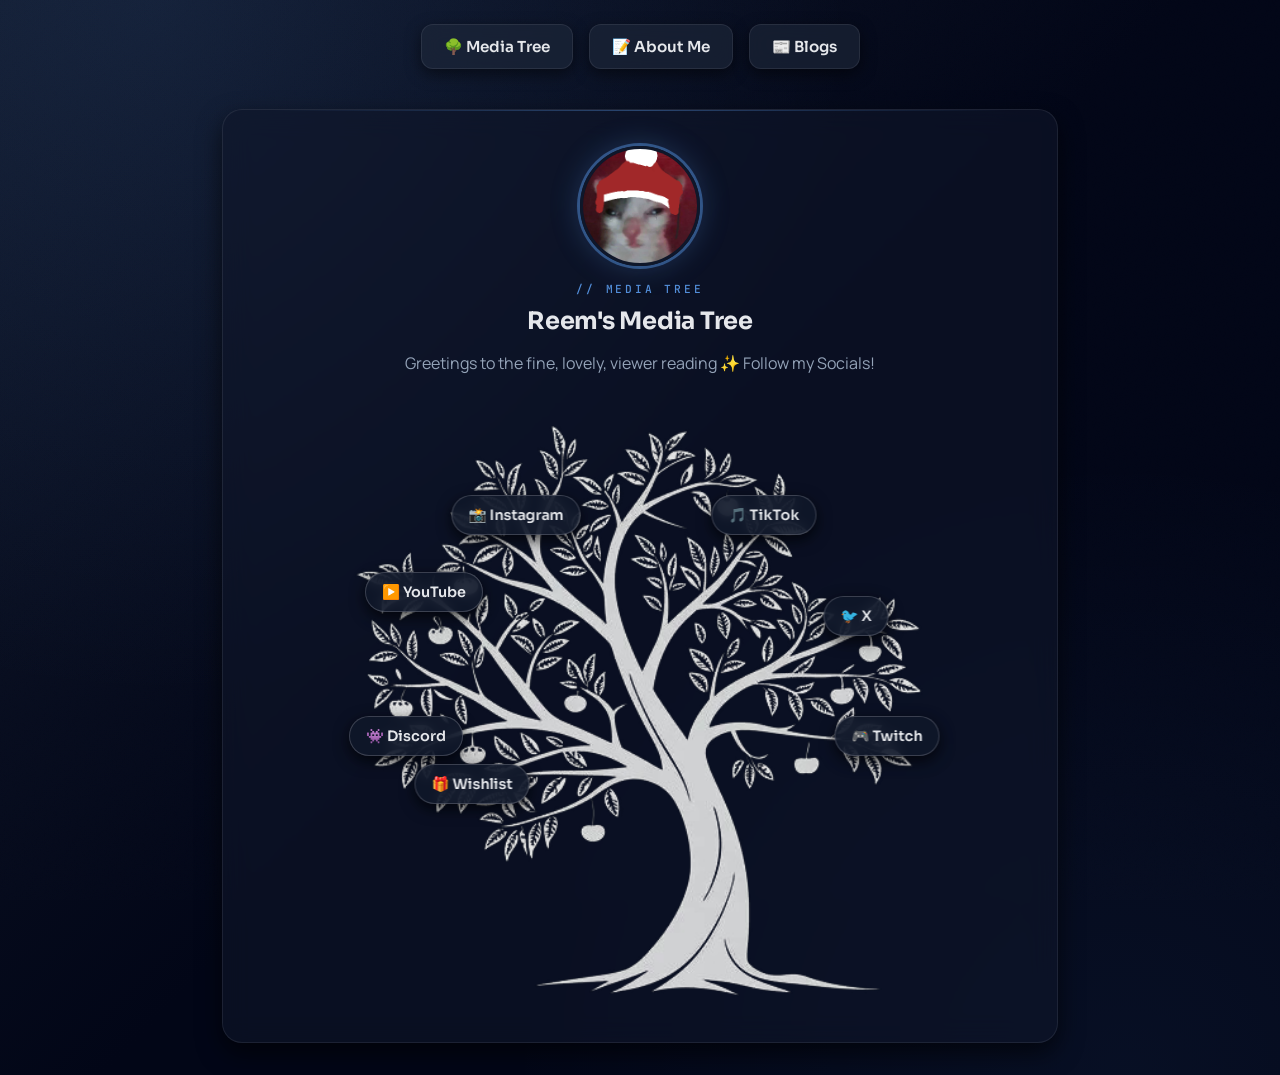
<file: index.html>
<!DOCTYPE html>
<html lang="en">
<head>
<meta charset="UTF-8">
<meta name="viewport" content="width=device-width, initial-scale=1.0">
<title>REEMMY</title>
<script>
if(location.pathname.endsWith('/index.html')){
    const cleanPath = location.pathname.slice(0, -'index.html'.length) + location.search + location.hash;
    history.replaceState(null, '', cleanPath);
}
</script>

<link rel="apple-touch-icon" sizes="180x180" href="photos/apple-touch-icon.png">
<link rel="icon" type="image/png" sizes="32x32" href="photos/favicon-32x32.png">
<link rel="icon" type="image/png" sizes="16x16" href="photos/favicon-16x16.png">
<link rel="manifest" href="site.webmanifest">
<link rel="preconnect" href="https://fonts.googleapis.com">
<link rel="preconnect" href="https://fonts.gstatic.com" crossorigin>
<link href="https://fonts.googleapis.com/css2?family=Sora:wght@400;600;700&family=Manrope:wght@400;500;600;700&family=JetBrains+Mono:wght@500&display=swap" rel="stylesheet">
<link rel="stylesheet" href="styles.css">

</head>

<body>

<nav>
    <button onclick="showPage('media')">🌳 Media Tree</button>
    <button onclick="showPage('about')">📝 About Me</button>
    <button onclick="showPage('blogs')">📰 Blogs</button>
</nav>

<section id="media" class="page active">
    <div class="card">

        <img src="photos/cat.png" class="profile-pic" alt="Profile">

        <span class="kicker">// media tree</span>
        <h1>Reem's Media Tree</h1>
        <p class="subtitle">
            Greetings to the fine, lovely, viewer reading ✨
                         Follow my Socials!
        </p>

        <div class="tree-container">

            <img src="photos/image.png" class="tree-img" alt="Tree illustration linking to Reem's social media profiles">

<a href="https://www.instagram.com/reemmydevs/"
   target="_blank"
   rel="noopener noreferrer"
   class="link-node node-instagram">
   📸 Instagram
</a>

<a href="#"
   id="tiktokBtn"
   class="link-node node-tiktok">
   🎵 TikTok
</a>


<a href="https://www.youtube.com/channel/UCuhYpmyhSwhuAVxGsIc_nqg"
   target="_blank"
   rel="noopener noreferrer"
   class="link-node node-youtube">
   ▶️ YouTube
</a>

<a href="https://x.com/reemmyboi"
   target="_blank"
   rel="noopener noreferrer"
   class="link-node node-x">
   🐦 X
</a>


<a href="https://discord.gg/GuwnDvrFDR"
   target="_blank"
   rel="noopener noreferrer"
   class="link-node node-discord">
   👾 Discord
</a>

<a href="https://www.twitch.tv/reemmy_"
   target="_blank"
   rel="noopener noreferrer"
   class="link-node node-twitch">
   🎮 Twitch
</a>


<a href="https://throne.com/reemmy"
   target="_blank"
   rel="noopener noreferrer"
   class="link-node node-wishlist">
   🎁 Wishlist
</a>

        </div>

        <p id="tiktokMessage" class="tiktok-message">I do not have a TikTok</p>
    </div>
</section>

<section id="about" class="page">
    <div class="card">
        <span class="kicker">// about me</span>
        <h1>About Me</h1>

        <div class="about-content">
            <h2>Hey I'm Reemmy!</h2>

            <p>
                I enjoy playing games, building computers, and flying drones as well as gardening among other things. Im commited to the US Army and begin my term on August 31st 2026.
            </p>

            <p>
                One of my hobbies is putting together computers, I've built a couple for myself and other so far. Heres some of the ones I made. <weak>I can put together builds for you if you hit me up</weak>
            </p>

            <div class="carousel" role="region" aria-label="PC build photos" data-interval="4000">
                <div class="carousel-track">
                    <div class="carousel-slide">
                        <div class="carousel-media">
                            <img src="photos/pc-build-1.jpg" class="carousel-img" alt="Full view of a PC build with green RGB lighting and a PNY GeForce RTX graphics card">
                        </div>
                        <span class="carousel-caption">This is my lastest build!</span>
                    </div>
                    <div class="carousel-slide">
                        <div class="carousel-media">
                            <img src="photos/pc-build-2.jpg" class="carousel-img" alt="Full view of a PC build with purple RGB lighting, angled to show the GeForce RTX graphics card">
                        </div>
                        <span class="carousel-caption">Its got a 5070ti and a 9800x3d inside</span>
                    </div>
                    <div class="carousel-slide">
                        <div class="carousel-media">
                            <img src="photos/pc-build-3.jpg" class="carousel-img" alt="PC build with a glass side panel and red RGB fans, with a Freddy Fazbear plush sitting next to it">
                        </div>
                        <span class="carousel-caption">It lowk looks like a fishtank but we ballin</span>
                    </div>
                    <div class="carousel-slide">
                        <div class="carousel-media">
                            <img src="photos/pc-build-4.jpg" class="carousel-img" alt="Close-up of a PC build's interior with blue RGB lighting, showing the motherboard and graphics card">
                        </div>
                        <span class="carousel-caption">I wish the rgb was uniform but thats fine</span>
                    </div>
                    <div class="carousel-slide">
                        <div class="carousel-media">
                            <img src="photos/pc-build-5-oldpc.jpg" class="carousel-img" alt="An older PC setup with a red RGB theme, red backlit keyboard and mouse, and an ultrawide monitor">
                        </div>
                        <span class="carousel-caption">This is my old pc and setup, its got a 1660 inside and its a oldie but goodie!</span>
                    </div>
                    <div class="carousel-slide">
                        <div class="carousel-media">
                            <img src="photos/pc-build-6-friendpc.jpg" class="carousel-img" alt="A friend's PC build with purple hexagon RGB panels, surrounded by plush toys">
                        </div>
                        <span class="carousel-caption">Pc I built for a friend and its sexy af</span>
                    </div>
                </div>
                <div class="carousel-arrow-zone">
                    <button type="button" class="carousel-arrow carousel-prev" onclick="carouselNav(this.closest('.carousel'), -1)" aria-label="Previous PC build photo">‹</button>
                    <button type="button" class="carousel-arrow carousel-next" onclick="carouselNav(this.closest('.carousel'), 1)" aria-label="Next PC build photo">›</button>
                </div>
            </div>

            <p>
                I'm also a amatuer drone flyer and photographer, I find it pretty fun to mess with people using my drones haha. Heres some pictures Ive taken:
            </p>

            <div class="carousel" role="region" aria-label="Drone photography photos" data-interval="4000">
                <div class="carousel-track">
                    <div class="carousel-slide">
                        <div class="carousel-media">
                            <img src="photos/dji_fly_20241230_142936_72_1735587002660_photo.jpg" class="carousel-img" alt="Aerial view of the coastline leading toward a distant lighthouse community">
                        </div>
                        <span class="carousel-caption">Taken on a DJI drone @ Dafuskie Island on December 30, 2024</span>
                    </div>
                    <div class="carousel-slide">
                        <div class="carousel-media">
                            <img src="photos/dji_fly_20241230_143250_86_1735601133256_photo.jpg" class="carousel-img" alt="Bird's nest built in a bleached driftwood tree on the beach">
                        </div>
                        <span class="carousel-caption">Taken on a DJI drone @ Dafuskie Island on December 30, 2024</span>
                    </div>
                    <div class="carousel-slide">
                        <div class="carousel-media">
                            <img src="photos/dji_fly_20260105_150450_202_1767643515061_photo.jpg" class="carousel-img" alt="Aerial view of a sandy tidal creek winding through the beach at low tide">
                        </div>
                        <span class="carousel-caption">Taken on a DJI drone @ Hunting Island on January 5, 2026</span>
                    </div>
                    <div class="carousel-slide">
                        <div class="carousel-media">
                            <img src="photos/dji_fly_20260105_150544_204_1767643552856_photo.jpg" class="carousel-img" alt="Aerial view of a sandy spit curving into the open water">
                        </div>
                        <span class="carousel-caption">Taken on a DJI drone @ Hunting Island on January 5, 2026</span>
                    </div>
                    <div class="carousel-slide">
                        <div class="carousel-media">
                            <img src="photos/dji_fly_20260105_152956_219_1767645016237_photo.jpg" class="carousel-img" alt="Aerial view of the beach and treeline along the coast">
                        </div>
                        <span class="carousel-caption">Taken on a DJI drone @ Hunting Island on January 5, 2026</span>
                    </div>
                    <div class="carousel-slide">
                        <div class="carousel-media">
                            <img src="photos/dji_fly_20260105_160812_251_1767647310566_photo.jpg" class="carousel-img" alt="Aerial view of a driftwood-covered beach">
                        </div>
                        <span class="carousel-caption">Taken on a DJI drone @ Hunting Island on January 5, 2026</span>
                    </div>
                    <div class="carousel-slide">
                        <div class="carousel-media">
                            <img src="photos/dji_fly_20260105_161012_257_1767647479313_photo.jpg" class="carousel-img" alt="Close aerial shot of a bird's nest in a driftwood tree">
                        </div>
                        <span class="carousel-caption">Taken on a DJI drone @ Hunting Island on January 5, 2026</span>
                    </div>
                    <div class="carousel-slide">
                        <div class="carousel-media">
                            <img src="photos/dji_fly_20260105_161102_258_1767647470545_photo.jpg" class="carousel-img" alt="Aerial view of a lighthouse overlooking the beach">
                        </div>
                        <span class="carousel-caption">Taken on a DJI drone @ Hunting Island on January 5, 2026</span>
                    </div>
                    <div class="carousel-slide">
                        <div class="carousel-media">
                            <img src="photos/dji_fly_20260105_161306_265_1767648336329_photo.jpg" class="carousel-img" alt="Aerial view of driftwood and tidal pools along the beach">
                        </div>
                        <span class="carousel-caption">Taken on a DJI drone @ Hunting Island on January 5, 2026</span>
                    </div>
                    <div class="carousel-slide">
                        <div class="carousel-media">
                            <img src="photos/dji_fly_20260105_162608_276_1767648386593_photo.jpg" class="carousel-img" alt="Aerial view of a tidal creek flowing into the beach">
                        </div>
                        <span class="carousel-caption">Taken on a DJI drone @ Hunting Island on January 5, 2026</span>
                    </div>
                    <div class="carousel-slide">
                        <div class="carousel-media">
                            <img src="photos/dji_fly_20260105_162730_283_1767648885341_photo.jpg" class="carousel-img" alt="Aerial view of a pier over the water next to a sandbar">
                        </div>
                        <span class="carousel-caption">Taken on a DJI drone @ Hunting Island on January 5, 2026</span>
                    </div>
                    <div class="carousel-slide">
                        <div class="carousel-media">
                            <img src="photos/dji_fly_20260105_162804_287_1767649226335_photo.jpg" class="carousel-img" alt="Aerial view of a marsh and sand spit meeting the ocean">
                        </div>
                        <span class="carousel-caption">Taken on a DJI drone @ Hunting Island on January 5, 2026</span>
                    </div>
                </div>
                <div class="carousel-arrow-zone">
                    <button type="button" class="carousel-arrow carousel-prev" onclick="carouselNav(this.closest('.carousel'), -1)" aria-label="Previous drone photo">‹</button>
                    <button type="button" class="carousel-arrow carousel-next" onclick="carouselNav(this.closest('.carousel'), 1)" aria-label="Next drone photo">›</button>
                </div>
            </div>

            <p>
                Appreciate you taking the time to check this out -Reem
            </p>
        </div>
    </div>
</section>

<section id="blogs" class="page">
    <div class="card">
        <span class="kicker">// blog archive</span>
        <h1>Blogs</h1>

        <p class="subtitle">
            Thoughts, updates, and random stuff ✨
        </p>

        <input
type="text"
id="searchBar"
class="search-bar"
placeholder="🔍 Search blogs..."
oninput="searchBlogs()"
>

        <div class="blog-toolbar">
            <button type="button" class="blog-filter-trigger" id="blogFilterTrigger" aria-expanded="false" aria-controls="blogFilterPanel" onclick="toggleFilterMenu()">
                <span class="blog-filter-trigger-icon">⇅</span>
                <span id="blogFilterState">Newest &middot; All tags</span>
                <span class="blog-filter-trigger-caret">▾</span>
            </button>

            <div class="blog-filter-panel" id="blogFilterPanel">
                <div class="blog-filter-group">
                    <span class="blog-filter-group-label">Sort by</span>
                    <div class="blog-filter-pills">
                        <button type="button" class="blog-filter-pill" data-sort="new" onclick="sortBlogs('new')">Newest</button>
                        <button type="button" class="blog-filter-pill" data-sort="old" onclick="sortBlogs('old')">Oldest</button>
                    </div>
                </div>
                <div class="blog-filter-group">
                    <span class="blog-filter-group-label">Filter by tag</span>
                    <div class="blog-filter-pills" id="tagButtons"></div>
                </div>
            </div>
        </div>

        <div id="blogList">
            <!-- ADMIN:BLOG_LIST_START -->

            <div class="blog-preview" data-slug="mob-psycho-100" data-date="2026-08-01" data-tags="">
                <a class="blog-preview-link" href="blog/mob-psycho-100/">
                    <img src="photos/mob-psycho-100-preview-1785617430330.jpg" class="blog-img" alt="Mob Psycho 100">
                    <h2>Mob Psycho 100</h2>
                    <p class="summary">WIP</p>
                    <p class="tags"></p>
                </a>

                <div class="full-content">
                    <h1>Mob Psycho 100</h1>
                    <img src="photos/mob-psycho-100-preview-1785617430330.jpg" class="blog-img-full" alt="Mob Psycho 100">
                    <p>WIP</p>
                </div>
            </div>

            <div class="blog-preview" data-slug="testing-ep-1" data-date="2026-07-30" data-tags="" data-parent="show-ive-been-watching">
                <a class="blog-preview-link" href="blog/testing-ep-1/">
                    <img src="photos/testing-ep-1-preview-1785371925273.jpg" class="blog-img" alt="testing ep 1">
                    <h2>testing ep 1</h2>
                    <p class="summary">667</p>
                    <p class="tags"></p>
                </a>

                <div class="full-content">
                    <h1>testing ep 1</h1>
                    <img src="photos/testing-ep-1-header-1785371926244.jpg" class="blog-img-full" alt="testing ep 1">
                    <p>76743y56ghe456rtyh</p>
                </div>
            </div>

            <div class="blog-preview" data-slug="show-ive-been-watching" data-date="2026-07-28" data-tags="television anime">
                <a class="blog-preview-link" href="blog/show-ive-been-watching/">
                    <img src="photos/show-ive-been-watching-1785287549736.jpg" class="blog-img" alt="An overall on GoSIck">
                    <h2>An overall on GoSIck</h2>
                    <p class="summary">This anime takes a drastic turn from a simple mystery solving anime into a strongly emotional show with powerful themes of heritage and culture vs science and moving forward, loneliness and connection, which goes hand and hand with separation over time.</p>
                    <p class="tags">#television #anime</p>
                </a>

                <div class="full-content">
                    <h1>An overall on GoSIck</h1>
                    <img src="photos/show-ive-been-watching-1785287549736.jpg" class="blog-img-full" alt="An overall on GoSIck">
                    <p><em>Notes: I am </em><strong><em>NOT </em></strong><em>a manga reader, I am also not a literary analysis genius</em></p><p><em>I'm writing a blurb on something I watched for documentation</em></p><p><em>If you would like to discuss this or correct me DM me on Discord</em></p><h2 class="ql-align-center">Rating: 7.2/10</h2><p><br></p><p class="ql-align-center">This mostly unheard-of anime was found on Crunchyroll, and I was intrigued by the one-word title which is very unlike many current anime with absolutely abysmally long titles. At first, I took this anime at face value being a simple mystery solving anime that you can follow along with, like the early on <em>Queen Berry </em>mystery for example. <img src="photos/show-ive-been-watching-1785338693336.jpg" alt="Screenshot from GoSick's Queen Berry mystery arc"></p><p class="ql-align-center">The show involves wimpy yet determined main character names Kujo and Victorique, a sweets loving tsundere. A couple episodes in and it reveals there's a lot more to it, mostly focusing around the horrid family history Victorique has and developing strong themes of loneliness and connection as well as fantasy/belief vs science shown through the Occult faction and Science faction fighting for power in Saubureme.</p><p class="ql-align-center"><img src="photos/show-ive-been-watching-1785341200619.jpg" alt="Screenshot from GoSick showing the Occult and Science faction conflict" width="45%"><img src="photos/show-ive-been-watching-1785341202901.jpg" alt="Another screenshot from GoSick showing the Occult and Science faction conflict" width="45%"></p><p class="ql-align-center">This show takes a wild turn that was hard to see in the beginning to what seems to be a mix of WWII and the Russo Japanese war with a pretty crazy and emotional ending that also was very confusing for me, perhaps because I was watching it at 2 AM.</p><p class="ql-align-center"><br></p><p class="ql-align-center">Overall, I think for me it was pretty good, it just has a pretty one-dimensional beginning. It was just hard telling which direction the anime wanted to take it felt as if someone else took over a quarter into the show and made it super good. Its not a fighting anime which lots of people are ONLY interested in that which kind of sucks cause this isn't a generic anime it does deserve more recognition than I see especially cause its not harem slop. I haven't see the continuation series and don't plan on it at the moment.</p><p class="ql-align-center"><br></p><p class="ql-align-center">P.S. Cecile my goat</p><p class="ql-align-center"><img src="photos/show-ive-been-watching-1785367050522.jpg" alt="Screenshot of Cecile from GoSick"></p><p class="ql-align-center"><br></p><p class="ql-align-center">Would Marry/10</p>
                </div>
            </div>

            <!-- ADMIN:BLOG_LIST_END -->
        </div>
    </div>
</section>
<script>
function carouselGoTo(carousel, index){
    const track = carousel.querySelector('.carousel-track');
    const slideCount = carousel.querySelectorAll('.carousel-slide').length;
    const newIndex = ((index % slideCount) + slideCount) % slideCount;

    track.style.transform = `translateX(-${newIndex * 100}%)`;
    carousel.dataset.index = newIndex;
}

function carouselStartAuto(carousel){
    clearInterval(carousel._autoTimer);
    const interval = parseInt(carousel.dataset.interval, 10) || 4000;

    carousel._autoTimer = setInterval(() => {
        const current = parseInt(carousel.dataset.index, 10) || 0;
        carouselGoTo(carousel, current + 1);
    }, interval);
}

function carouselNav(carousel, direction){
    const current = parseInt(carousel.dataset.index, 10) || 0;
    carouselGoTo(carousel, current + direction);

    clearInterval(carousel._autoTimer);
    clearTimeout(carousel._resumeTimer);
    carousel._resumeTimer = setTimeout(() => carouselStartAuto(carousel), 10000);
}

function shuffleSlides(carousel){
    const track = carousel.querySelector('.carousel-track');
    const slides = Array.from(track.children);

    for(let i = slides.length - 1; i > 0; i--){
        const j = Math.floor(Math.random() * (i + 1));
        [slides[i], slides[j]] = [slides[j], slides[i]];
    }

    slides.forEach(slide => track.appendChild(slide));
}

document.querySelectorAll('.carousel').forEach(carousel => {
    shuffleSlides(carousel);
    carousel.dataset.index = 0;
    carouselStartAuto(carousel);
});
</script>

<script>
(function(){
    const btn = document.getElementById('tiktokBtn');
    const message = document.getElementById('tiktokMessage');
    if(!btn) return;

    const maxCatches = 3;
    let catches = 0;
    let fleeTimer = null;
    let poofCtx = null;
    let poofReverbImpulse = null;

    function getPoofReverbImpulse(ctx){
        if(!poofReverbImpulse){
            const duration = 0.9, decay = 2.6;
            const rate = ctx.sampleRate;
            const length = Math.floor(rate * duration);
            poofReverbImpulse = ctx.createBuffer(2, length, rate);
            for(let ch = 0; ch < 2; ch++){
                const data = poofReverbImpulse.getChannelData(ch);
                for(let i = 0; i < length; i++){
                    data[i] = (Math.random() * 2 - 1) * Math.pow(1 - i / length, decay);
                }
            }
        }
        return poofReverbImpulse;
    }

    function playPoofSound(){
        try{
            const AudioContextClass = window.AudioContext || window.webkitAudioContext;
            if(!AudioContextClass) return;
            if(!poofCtx) poofCtx = new AudioContextClass();
            if(poofCtx.state === 'suspended') poofCtx.resume();

            const now = poofCtx.currentTime;

            const master = poofCtx.createGain();
            master.gain.value = 1;

            const saturation = poofCtx.createWaveShaper();
            const curve = new Float32Array(256);
            for(let i = 0; i < 256; i++){
                const x = (i / 255) * 2 - 1;
                curve[i] = Math.tanh(x * 1.4) / Math.tanh(1.4);
            }
            saturation.curve = curve;
            saturation.oversample = '2x';

            const reverbSend = poofCtx.createGain();
            reverbSend.gain.value = 0.16;

            const convolver = poofCtx.createConvolver();
            convolver.buffer = getPoofReverbImpulse(poofCtx);

            master.connect(saturation);
            saturation.connect(poofCtx.destination);
            saturation.connect(reverbSend);
            reverbSend.connect(convolver);
            convolver.connect(poofCtx.destination);

            const popFund = poofCtx.createOscillator();
            popFund.type = 'sine';
            popFund.frequency.setValueAtTime(480, now);
            popFund.frequency.exponentialRampToValueAtTime(1250, now + 0.05);

            const popPartial = poofCtx.createOscillator();
            popPartial.type = 'triangle';
            popPartial.frequency.setValueAtTime(960, now);
            popPartial.frequency.exponentialRampToValueAtTime(2500, now + 0.05);
            const popPartialGain = poofCtx.createGain();
            popPartialGain.gain.value = 0.22;

            const popSub = poofCtx.createOscillator();
            popSub.type = 'sine';
            popSub.frequency.setValueAtTime(240, now);
            popSub.frequency.exponentialRampToValueAtTime(320, now + 0.04);
            const popSubGain = poofCtx.createGain();
            popSubGain.gain.value = 0.35;

            const popGain = poofCtx.createGain();
            popGain.gain.setValueAtTime(0.0001, now);
            popGain.gain.exponentialRampToValueAtTime(0.065, now + 0.01);
            popGain.gain.setValueAtTime(0.065, now + 0.04);
            popGain.gain.exponentialRampToValueAtTime(0.0001, now + 0.065);

            popFund.connect(popGain);
            popPartial.connect(popPartialGain);
            popPartialGain.connect(popGain);
            popSub.connect(popSubGain);
            popSubGain.connect(popGain);
            popGain.connect(master);

            popFund.start(now); popFund.stop(now + 0.07);
            popPartial.start(now); popPartial.stop(now + 0.07);
            popSub.start(now); popSub.stop(now + 0.06);

            const clickBuffer = poofCtx.createBuffer(1, Math.floor(poofCtx.sampleRate * 0.02), poofCtx.sampleRate);
            const clickData = clickBuffer.getChannelData(0);
            for(let i = 0; i < clickData.length; i++){
                clickData[i] = Math.random() * 2 - 1;
            }

            const click = poofCtx.createBufferSource();
            click.buffer = clickBuffer;

            const clickFilter = poofCtx.createBiquadFilter();
            clickFilter.type = 'bandpass';
            clickFilter.frequency.value = 4200;
            clickFilter.Q.value = 1.1;

            const clickGain = poofCtx.createGain();
            clickGain.gain.setValueAtTime(0.045, now + 0.04);
            clickGain.gain.exponentialRampToValueAtTime(0.0001, now + 0.065);

            click.connect(clickFilter);
            clickFilter.connect(clickGain);
            clickGain.connect(master);
            click.start(now + 0.04);
            click.stop(now + 0.065);

            const sparkleStart = now + 0.03;
            const sparkleWindow = 0.2;
            const sparkleMaster = poofCtx.createGain();
            sparkleMaster.gain.value = 1;
            sparkleMaster.connect(master);

            const crackleCount = 26;
            let crackleT = 0;
            for(let i = 0; i < crackleCount; i++){
                const progress = i / crackleCount;
                const gap = 0.002 + Math.random() * 0.013 * (0.35 + progress);
                crackleT += gap;
                if(crackleT > sparkleWindow) break;

                const popTime = sparkleStart + crackleT;
                const dur = 0.004 + Math.random() * 0.004;

                const buf = poofCtx.createBuffer(1, Math.max(1, Math.floor(poofCtx.sampleRate * dur)), poofCtx.sampleRate);
                const data = buf.getChannelData(0);
                for(let j = 0; j < data.length; j++){
                    data[j] = Math.random() * 2 - 1;
                }

                const crackle = poofCtx.createBufferSource();
                crackle.buffer = buf;

                const crackleFilter = poofCtx.createBiquadFilter();
                crackleFilter.type = 'bandpass';
                crackleFilter.frequency.value = 5500 + Math.random() * 4500;
                crackleFilter.Q.value = 2 + Math.random() * 2;

                const crackleGain = poofCtx.createGain();
                const peak = 0.016 + Math.random() * 0.028;
                crackleGain.gain.setValueAtTime(peak, popTime);
                crackleGain.gain.exponentialRampToValueAtTime(0.0001, popTime + dur);

                const cracklePan = poofCtx.createStereoPanner();
                cracklePan.pan.value = -0.5 + Math.random();

                crackle.connect(crackleFilter);
                crackleFilter.connect(crackleGain);
                crackleGain.connect(cracklePan);
                cracklePan.connect(sparkleMaster);

                crackle.start(popTime);
                crackle.stop(popTime + dur + 0.005);
            }
        }catch(e){
        }
    }

    function randomizePosition(){
        const container = btn.closest('.tree-container');
        if(!container) return;
        btn.style.top = (12 + Math.random() * 70) + '%';
        btn.style.left = (10 + Math.random() * 80) + '%';
        btn.style.transform = 'translate(-50%, -50%)';
    }

    function shrinkOneStage(){
        const style = getComputedStyle(btn);
        const shrink = (value) => (parseFloat(value) * 0.78) + 'px';

        btn.style.fontSize = shrink(style.fontSize);
        btn.style.paddingTop = shrink(style.paddingTop);
        btn.style.paddingBottom = shrink(style.paddingBottom);
        btn.style.paddingLeft = shrink(style.paddingLeft);
        btn.style.paddingRight = shrink(style.paddingRight);
    }

    btn.addEventListener('mouseenter', () => {
        if(catches >= maxCatches) return;
        clearTimeout(fleeTimer);
        fleeTimer = setTimeout(randomizePosition, 180);
    });

    btn.addEventListener('mouseleave', () => {
        clearTimeout(fleeTimer);
    });

    btn.addEventListener('click', (e) => {
        e.preventDefault();
        clearTimeout(fleeTimer);
        playPoofSound();
        catches++;

        if(catches >= maxCatches){
            btn.style.transition = 'opacity .3s';
            btn.style.opacity = '0';
            setTimeout(() => { btn.style.display = 'none'; }, 300);
            if(message) message.style.display = 'block';
            return;
        }

        btn.style.transition = 'opacity .2s';
        btn.style.opacity = '0';

        setTimeout(() => {
            randomizePosition();
            shrinkOneStage();
            btn.style.opacity = '1';
        }, 200);
    });
})();
</script>

<script>
function showPage(pageId){
    document.querySelectorAll('.page').forEach(page => {
        page.classList.remove('active');

        page.style.opacity = 1;
        page.style.transform = "none";
    });

    document.getElementById(pageId).classList.add('active');

    window.scrollTo({ top: 0, behavior: "instant" });
}

if(location.hash === '#blogs' || location.hash === '#about'){
    showPage(location.hash.slice(1));
}
</script>
<script>
let activeCategory = 'all';
let activeSort = 'new';

function searchBlogs(){
    applyBlogVisibility();
}

function filterBlogs(category){
    activeCategory = category;
    document.querySelectorAll('#tagButtons .blog-filter-pill').forEach(pill=>{
        pill.classList.toggle('active', pill.dataset.tag === category);
    });
    updateFilterTriggerState();
    applyBlogVisibility();
}

function toggleFilterMenu(force){
    const panel = document.getElementById('blogFilterPanel');
    const trigger = document.getElementById('blogFilterTrigger');
    const open = typeof force === 'boolean' ? force : !panel.classList.contains('open');
    panel.classList.toggle('open', open);
    trigger.setAttribute('aria-expanded', String(open));
}

document.addEventListener('click', (e)=>{
    const toolbar = document.querySelector('.blog-toolbar');
    if(toolbar && !toolbar.contains(e.target)) toggleFilterMenu(false);
});

document.addEventListener('keydown', (e)=>{
    if(e.key === 'Escape') toggleFilterMenu(false);
});

function updateFilterTriggerState(){
    const sortLabel = activeSort === 'new' ? 'Newest' : 'Oldest';
    const activePill = document.querySelector('#tagButtons .blog-filter-pill.active');
    const tagLabel = activeCategory === 'all' ? 'All tags' : (activePill ? activePill.textContent : activeCategory);
    document.getElementById('blogFilterState').textContent = `${sortLabel} · ${tagLabel}`;
}

function applyBlogVisibility(){
    const input = document.getElementById('searchBar').value.toLowerCase();

    document.querySelectorAll('.blog-preview').forEach(blog=>{
        const text = blog.innerText.toLowerCase();
        const matchesSearch = text.includes(input);
        const tags = blog.dataset.tags.split(' ');
        const matchesCategory = activeCategory === 'all' || tags.includes(activeCategory);
        blog.style.display = (matchesSearch && matchesCategory) ? 'block' : 'none';
    });
}

function sortBlogs(type){
    activeSort = type;
    const container = document.getElementById('blogList');
    const blogs = Array.from(container.children);

    blogs.sort((a,b)=>{
        const dateA = new Date(a.dataset.date);
        const dateB = new Date(b.dataset.date);
        return type === 'new' ? dateB - dateA : dateA - dateB;
    });

    blogs.forEach(blog => container.appendChild(blog));

    document.querySelectorAll('.blog-filter-pills [data-sort]').forEach(pill=>{
        pill.classList.toggle('active', pill.dataset.sort === type);
    });
    updateFilterTriggerState();
}

function renderTagButtons(){
    const tags = new Set();
    document.querySelectorAll('.blog-preview').forEach(blog=>{
        (blog.dataset.tags || '').split(' ').filter(Boolean).forEach(t => tags.add(t));
    });

    const container = document.getElementById('tagButtons');
    container.innerHTML = '';

    const allPill = document.createElement('button');
    allPill.type = 'button';
    allPill.className = 'blog-filter-pill active';
    allPill.dataset.tag = 'all';
    allPill.textContent = 'All';
    allPill.onclick = () => filterBlogs('all');
    container.appendChild(allPill);

    Array.from(tags).sort().forEach(tag=>{
        const pill = document.createElement('button');
        pill.type = 'button';
        pill.className = 'blog-filter-pill';
        pill.dataset.tag = tag;
        pill.textContent = tag.charAt(0).toUpperCase() + tag.slice(1);
        pill.onclick = () => filterBlogs(tag);
        container.appendChild(pill);
    });
}

function renderEpisodeBadges(){
    document.querySelectorAll('.blog-preview[data-parent]').forEach(blog=>{
        if(blog.querySelector('.preview-parent-badge')) return;
        const parentSlug = blog.dataset.parent;
        const parent = document.querySelector('.blog-preview[data-slug="' + CSS.escape(parentSlug) + '"]');
        if(!parent) return;
        const badge = document.createElement('p');
        badge.className = 'preview-parent-badge';
        badge.textContent = '↪ Part of ' + (parent.querySelector('h2') ? parent.querySelector('h2').textContent : parentSlug);
        const tagsEl = blog.querySelector('.tags');
        if(tagsEl) tagsEl.insertAdjacentElement('afterend', badge);
        else blog.appendChild(badge);
    });
}

renderTagButtons();
renderEpisodeBadges();
sortBlogs('new');
applyBlogVisibility();
</script>
</body>
</html>
</file>
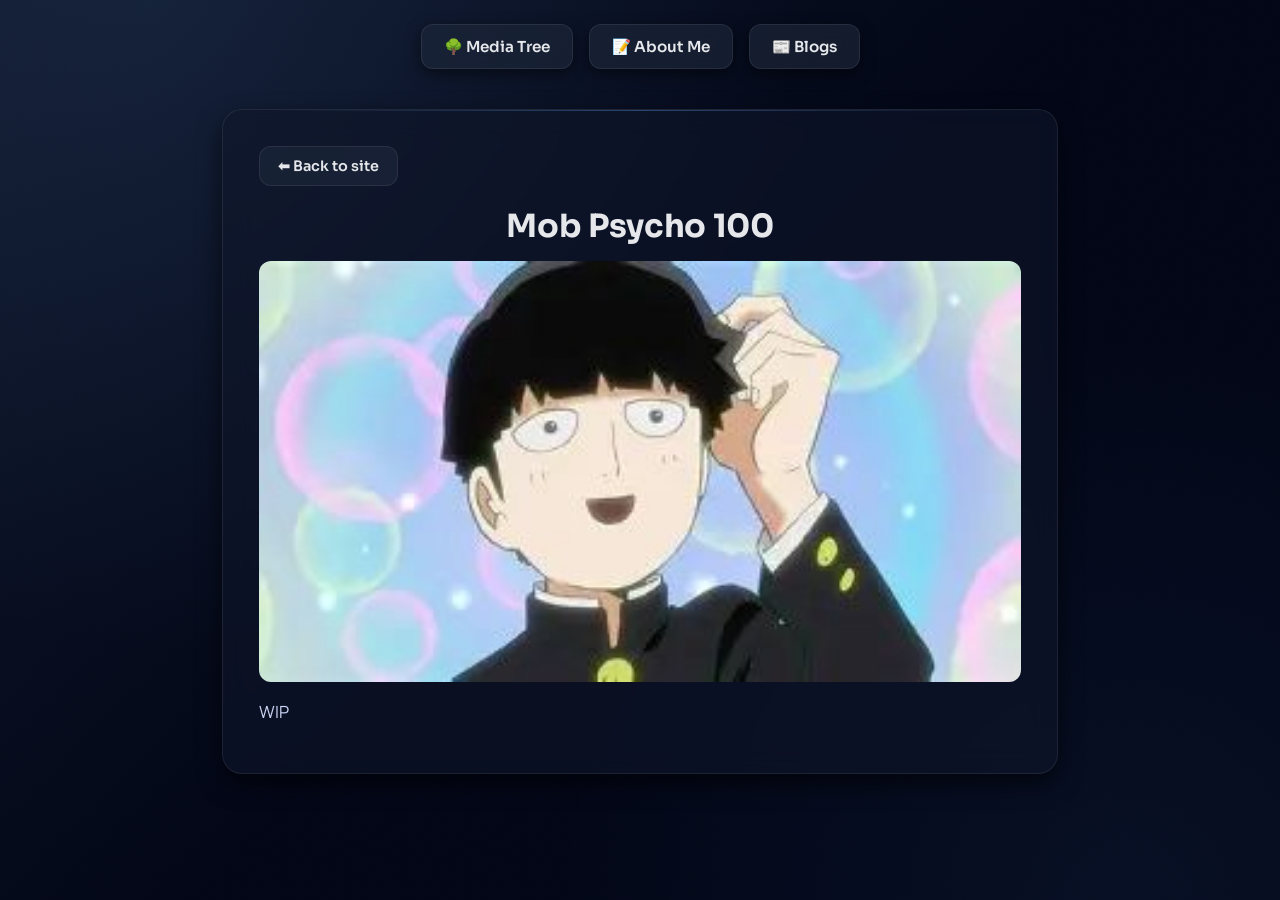
<file: blog/mob-psycho-100/index.html>
<!DOCTYPE html>
<html lang="en">
<head>
<meta charset="UTF-8">
<meta name="viewport" content="width=device-width, initial-scale=1.0">
<title>Mob Psycho 100 — REEMMY</title>
<meta name="description" content="WIP">
<link rel="canonical" href="https://reemmyboi.github.io/personalwebsite-/blog/mob-psycho-100/">
<meta property="og:title" content="Mob Psycho 100">
<meta property="og:description" content="WIP">
<meta property="og:image" content="https://reemmyboi.github.io/personalwebsite-/photos/mob-psycho-100-preview-1785617430330.jpg">
<meta property="og:type" content="article">
<link rel="icon" type="image/png" sizes="32x32" href="../../photos/favicon-32x32.png">
<link rel="preconnect" href="https://fonts.googleapis.com">
<link rel="preconnect" href="https://fonts.gstatic.com" crossorigin>
<link href="https://fonts.googleapis.com/css2?family=Sora:wght@400;600;700;800&family=Manrope:wght@400;500;600;700&family=JetBrains+Mono:wght@500&display=swap" rel="stylesheet">
<link rel="stylesheet" href="../../styles.css">
</head>
<body>
<nav>
    <a href="../../index.html">🌳 Media Tree</a>
    <a href="../../index.html#about">📝 About Me</a>
    <a href="../../index.html#blogs">📰 Blogs</a>
</nav>
<section class="page active">
    <div class="card">
        <a href="../../index.html#blogs" class="back-btn">⬅ Back to site</a>
        <div id="blogContent">
            
            <h1>Mob Psycho 100</h1>
            <img src="../../photos/mob-psycho-100-preview-1785617430330.jpg" class="blog-img-full" alt="Mob Psycho 100">
            <p>WIP</p>
        </div>
    </div>
</section>
</body>
</html>
</file>
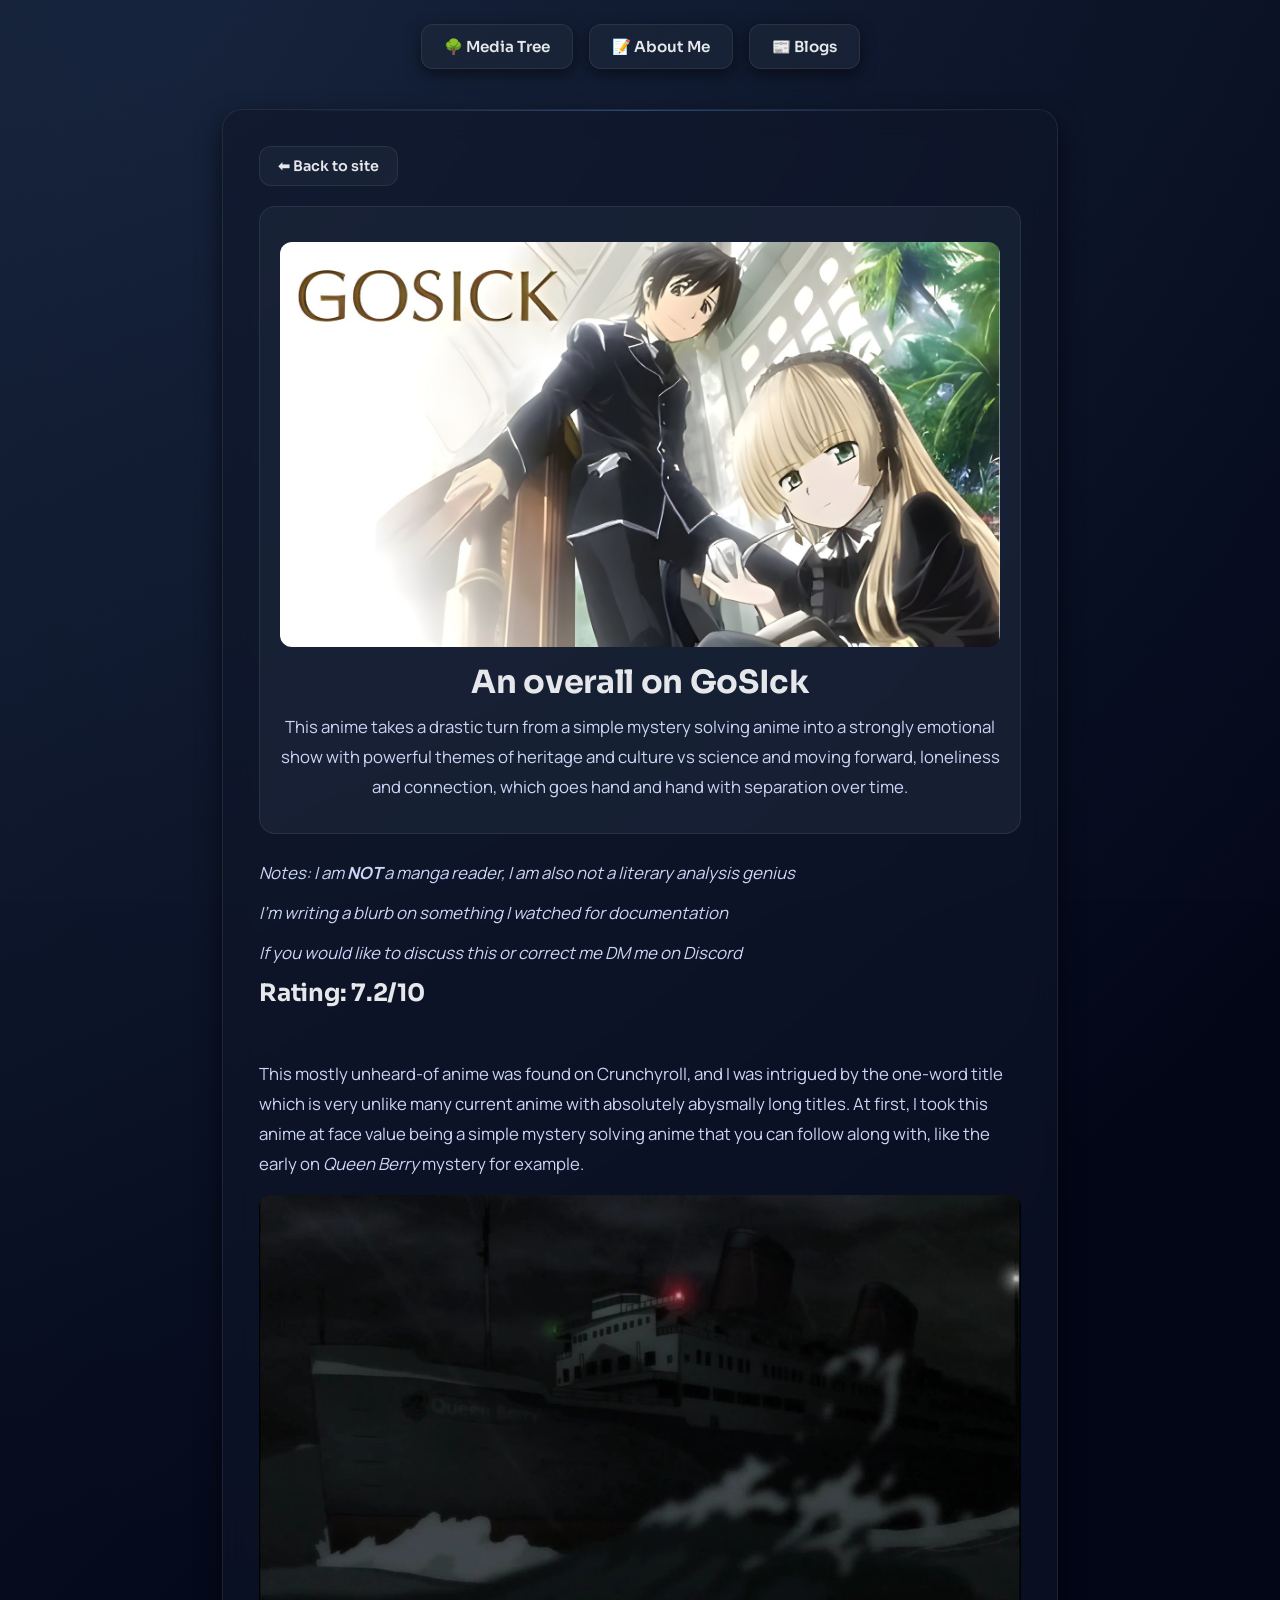
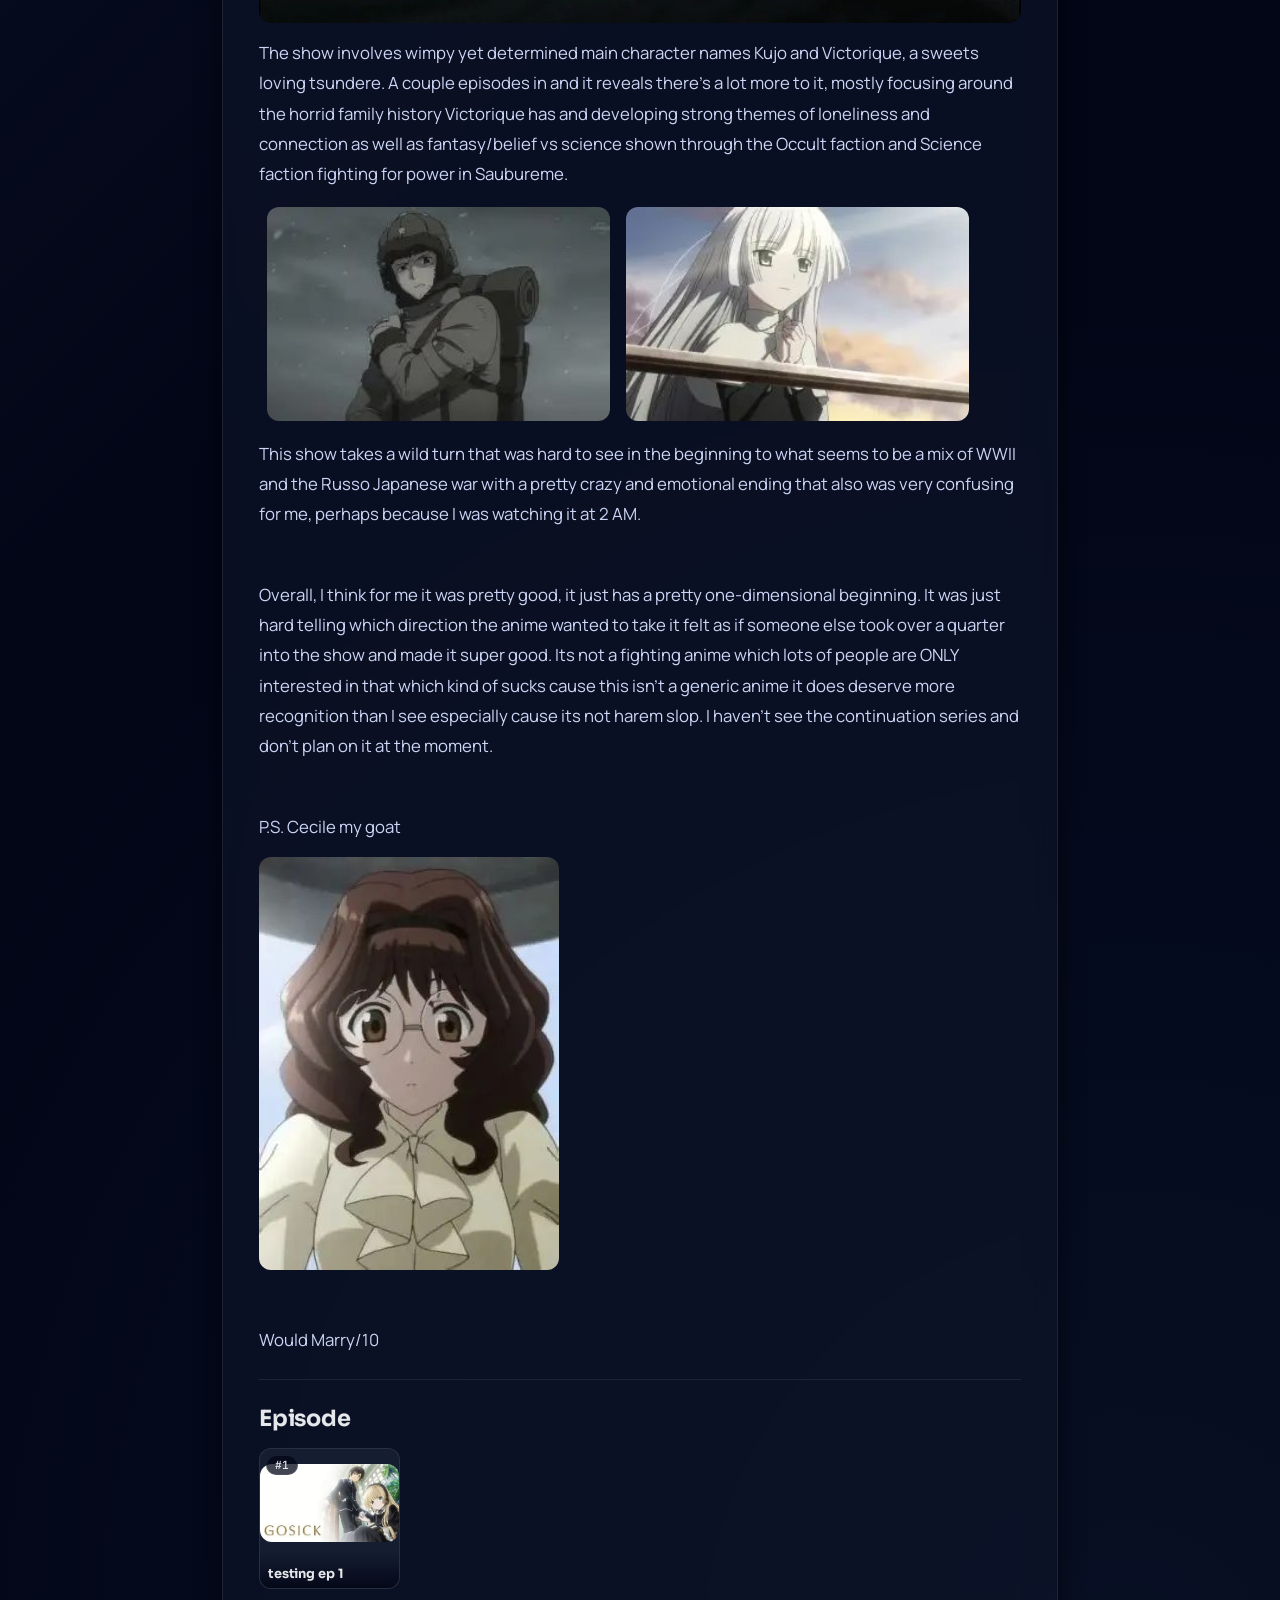
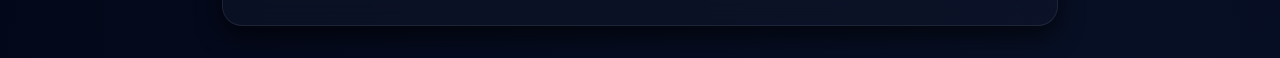
<file: blog/show-ive-been-watching/index.html>
<!DOCTYPE html>
<html lang="en">
<head>
<meta charset="UTF-8">
<meta name="viewport" content="width=device-width, initial-scale=1.0">
<title>An overall on GoSIck — REEMMY</title>
<meta name="description" content="This anime takes a drastic turn from a simple mystery solving anime into a strongly emotional show with powerful themes of heritage and culture vs science and moving forward, loneliness and connection, which goes hand and hand with separation over time.">
<link rel="canonical" href="https://reemmyboi.github.io/personalwebsite-/blog/show-ive-been-watching/">
<meta property="og:title" content="An overall on GoSIck">
<meta property="og:description" content="This anime takes a drastic turn from a simple mystery solving anime into a strongly emotional show with powerful themes of heritage and culture vs science and moving forward, loneliness and connection, which goes hand and hand with separation over time.">
<meta property="og:image" content="https://reemmyboi.github.io/personalwebsite-/photos/show-ive-been-watching-1785287549736.jpg">
<meta property="og:type" content="article">
<link rel="icon" type="image/png" sizes="32x32" href="../../photos/favicon-32x32.png">
<link rel="preconnect" href="https://fonts.googleapis.com">
<link rel="preconnect" href="https://fonts.gstatic.com" crossorigin>
<link href="https://fonts.googleapis.com/css2?family=Sora:wght@400;600;700;800&family=Manrope:wght@400;500;600;700&family=JetBrains+Mono:wght@500&display=swap" rel="stylesheet">
<link rel="stylesheet" href="../../styles.css">
</head>
<body>
<nav>
    <a href="../../index.html">🌳 Media Tree</a>
    <a href="../../index.html#about">📝 About Me</a>
    <a href="../../index.html#blogs">📰 Blogs</a>
</nav>
<section class="page active">
    <div class="card">
        <a href="../../index.html#blogs" class="back-btn">⬅ Back to site</a>
        <div id="blogContent">
            <div class="category-overview">
                <img src="../../photos/show-ive-been-watching-1785287549736.jpg" class="category-overview-img" alt="An overall on GoSIck">
                <h1>An overall on GoSIck</h1>
                <p class="category-overview-summary">This anime takes a drastic turn from a simple mystery solving anime into a strongly emotional show with powerful themes of heritage and culture vs science and moving forward, loneliness and connection, which goes hand and hand with separation over time.</p>
            </div>
            <p><em>Notes: I am </em><strong><em>NOT </em></strong><em>a manga reader, I am also not a literary analysis genius</em></p><p><em>I'm writing a blurb on something I watched for documentation</em></p><p><em>If you would like to discuss this or correct me DM me on Discord</em></p><h2 class="ql-align-center">Rating: 7.2/10</h2><p><br></p><p class="ql-align-center">This mostly unheard-of anime was found on Crunchyroll, and I was intrigued by the one-word title which is very unlike many current anime with absolutely abysmally long titles. At first, I took this anime at face value being a simple mystery solving anime that you can follow along with, like the early on <em>Queen Berry </em>mystery for example. <img src="../../photos/show-ive-been-watching-1785338693336.jpg" alt="Screenshot from GoSick's Queen Berry mystery arc"></p><p class="ql-align-center">The show involves wimpy yet determined main character names Kujo and Victorique, a sweets loving tsundere. A couple episodes in and it reveals there's a lot more to it, mostly focusing around the horrid family history Victorique has and developing strong themes of loneliness and connection as well as fantasy/belief vs science shown through the Occult faction and Science faction fighting for power in Saubureme.</p><p class="ql-align-center"><img src="../../photos/show-ive-been-watching-1785341200619.jpg" alt="Screenshot from GoSick showing the Occult and Science faction conflict" width="45%"><img src="../../photos/show-ive-been-watching-1785341202901.jpg" alt="Another screenshot from GoSick showing the Occult and Science faction conflict" width="45%"></p><p class="ql-align-center">This show takes a wild turn that was hard to see in the beginning to what seems to be a mix of WWII and the Russo Japanese war with a pretty crazy and emotional ending that also was very confusing for me, perhaps because I was watching it at 2 AM.</p><p class="ql-align-center"><br></p><p class="ql-align-center">Overall, I think for me it was pretty good, it just has a pretty one-dimensional beginning. It was just hard telling which direction the anime wanted to take it felt as if someone else took over a quarter into the show and made it super good. Its not a fighting anime which lots of people are ONLY interested in that which kind of sucks cause this isn't a generic anime it does deserve more recognition than I see especially cause its not harem slop. I haven't see the continuation series and don't plan on it at the moment.</p><p class="ql-align-center"><br></p><p class="ql-align-center">P.S. Cecile my goat</p><p class="ql-align-center"><img src="../../photos/show-ive-been-watching-1785367050522.jpg" alt="Screenshot of Cecile from GoSick"></p><p class="ql-align-center"><br></p><p class="ql-align-center">Would Marry/10</p>
            <div class="blog-episodes">
                <h2>Episode</h2>
                <div class="episode-list">
                <a class="episode-card" href="../testing-ep-1/">
                    <img src="../../photos/testing-ep-1-preview-1785371925273.jpg" class="episode-img" alt="testing ep 1">
                    <span class="episode-number">#1</span>
                    <h3>testing ep 1</h3>
                </a>
                </div>
            </div>
        </div>
    </div>
</section>
</body>
</html>
</file>
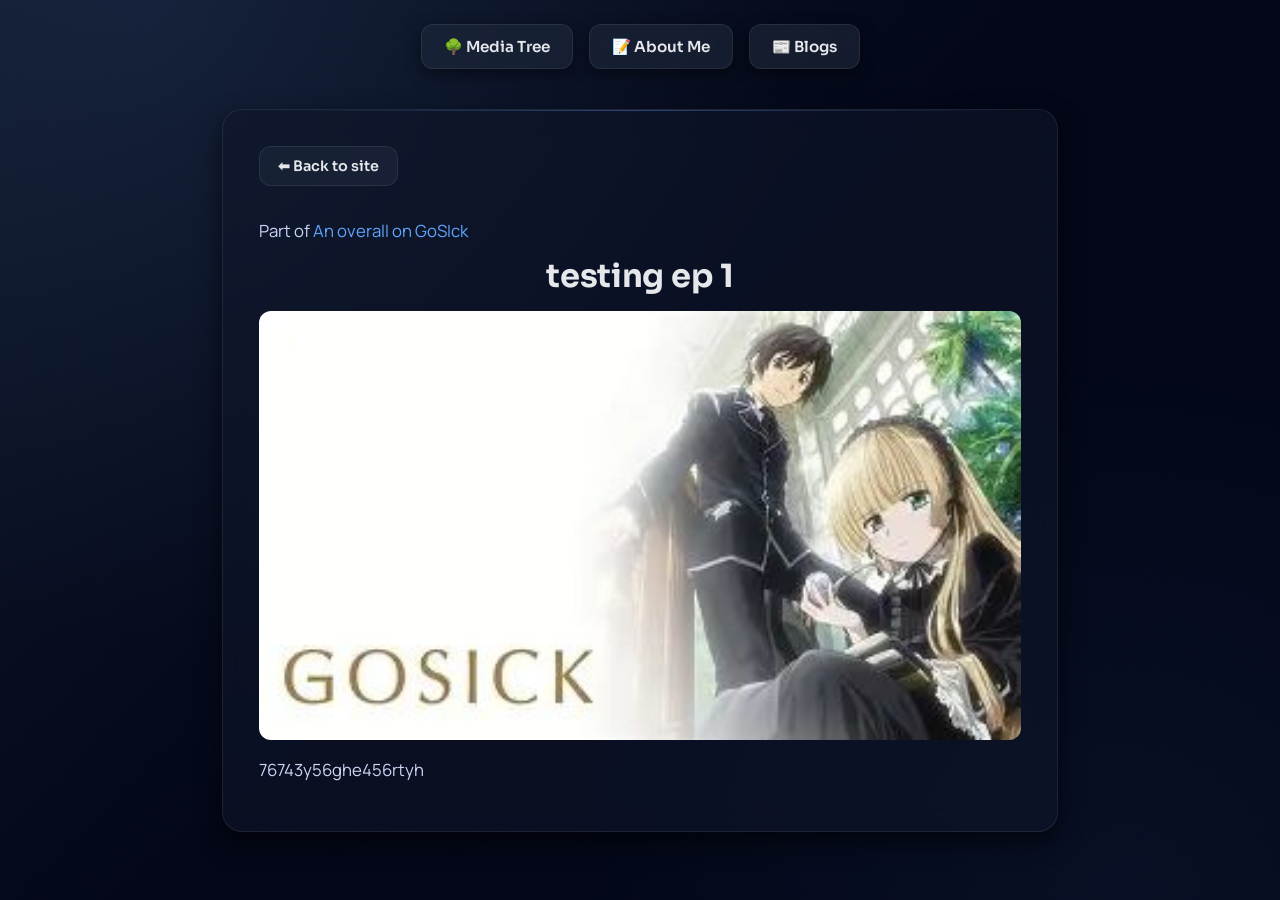
<file: blog/testing-ep-1/index.html>
<!DOCTYPE html>
<html lang="en">
<head>
<meta charset="UTF-8">
<meta name="viewport" content="width=device-width, initial-scale=1.0">
<title>testing ep 1 — REEMMY</title>
<meta name="description" content="667">
<link rel="canonical" href="https://reemmyboi.github.io/personalwebsite-/blog/testing-ep-1/">
<meta property="og:title" content="testing ep 1">
<meta property="og:description" content="667">
<meta property="og:image" content="https://reemmyboi.github.io/personalwebsite-/photos/testing-ep-1-preview-1785371925273.jpg">
<meta property="og:type" content="article">
<link rel="icon" type="image/png" sizes="32x32" href="../../photos/favicon-32x32.png">
<link rel="preconnect" href="https://fonts.googleapis.com">
<link rel="preconnect" href="https://fonts.gstatic.com" crossorigin>
<link href="https://fonts.googleapis.com/css2?family=Sora:wght@400;600;700;800&family=Manrope:wght@400;500;600;700&family=JetBrains+Mono:wght@500&display=swap" rel="stylesheet">
<link rel="stylesheet" href="../../styles.css">
</head>
<body>
<nav>
    <a href="../../index.html">🌳 Media Tree</a>
    <a href="../../index.html#about">📝 About Me</a>
    <a href="../../index.html#blogs">📰 Blogs</a>
</nav>
<section class="page active">
    <div class="card">
        <a href="../../index.html#blogs" class="back-btn">⬅ Back to site</a>
        <div id="blogContent">
            <p class="episode-parent-link">Part of <a href="../show-ive-been-watching/">An overall on GoSIck</a></p>
            <h1>testing ep 1</h1>
            <img src="../../photos/testing-ep-1-header-1785371926244.jpg" class="blog-img-full" alt="testing ep 1">
            <p>76743y56ghe456rtyh</p>
        </div>
    </div>
</section>
</body>
</html>
</file>
<file: styles.css>
:root{
    --bg-deep:#020617;
    --bg-mid:#0f172a;
    --surface:rgba(15,23,42,.6);
    --surface-raised:rgba(30,41,59,.6);
    --border:rgba(255,255,255,.08);
    --border-strong:rgba(96,165,250,.4);
    --text:#e5e7eb;
    --text-muted:#94a3b8;
    --text-faint:#64748b;
    --accent:#60a5fa;
    --accent-soft:rgba(96,165,250,.15);
    --accent-glow:rgba(96,165,250,.35);
    --danger:#f87171;
    --font-display:'Sora',"Segoe UI",sans-serif;
    --font-body:'Manrope',"Segoe UI",sans-serif;
    --font-mono:'JetBrains Mono',monospace;
    --radius-lg:20px;
    --radius-md:16px;
    --radius-sm:12px;
    --radius-pill:999px;
}

*{
    margin:0;
    padding:0;
    box-sizing:border-box;
    font-family:var(--font-body);
}

body{
    min-height:100vh;
    background:
        radial-gradient(circle at 12% 0%, rgba(96,165,250,.09), transparent 45%),
        radial-gradient(circle at 88% 100%, rgba(96,165,250,.06), transparent 40%),
        linear-gradient(135deg,var(--bg-mid),var(--bg-deep),var(--bg-deep));
    color:var(--text);
    position:relative;
}

body::before{
    content:"";
    position:fixed;
    inset:0;
    pointer-events:none;
    opacity:.035;
    mix-blend-mode:overlay;
    background-image:url("data:image/svg+xml,%3Csvg xmlns='http://www.w3.org/2000/svg' width='120' height='120'%3E%3Cfilter id='n'%3E%3CfeTurbulence type='fractalNoise' baseFrequency='0.9' numOctaves='2' stitchTiles='stitch'/%3E%3C/filter%3E%3Crect width='100%25' height='100%25' filter='url(%23n)'/%3E%3C/svg%3E");
    z-index:0;
}

h1,h2,h3{
    font-family:var(--font-display);
    letter-spacing:-.01em;
}

.kicker{
    display:block;
    text-align:center;
    font-family:var(--font-mono);
    font-weight:500;
    font-size:.7rem;
    letter-spacing:.25em;
    text-transform:uppercase;
    color:var(--accent);
    opacity:.85;
    margin-bottom:.6rem;
}

nav{
    display:flex;
    justify-content:center;
    gap:1rem;
    padding:24px 20px 8px;
    flex-wrap:wrap;
    position:relative;
    z-index:1;
}

nav button, nav a{
    border:1px solid var(--border);
    padding:12px 22px;
    border-radius:var(--radius-sm);
    cursor:pointer;
    font-family:var(--font-display);
    font-weight:600;
    font-size:.95rem;
    background:var(--surface-raised);
    color:var(--text);
    text-decoration:none;
    display:inline-block;
    -webkit-backdrop-filter:blur(10px);
    backdrop-filter:blur(10px);
    box-shadow:0 5px 15px rgba(0,0,0,.5);
    transition:.25s;
}

nav button:hover, nav a:hover{
    transform:translateY(-2px);
    background:#1e293b;
    border-color:var(--border-strong);
    box-shadow:0 8px 20px rgba(0,0,0,.55), 0 0 0 1px var(--accent-soft);
}

.page{
    display:none;
    width:90%;
    max-width:900px;
    margin:auto;
    padding:2rem;
    transition:all .3s ease;
    position:relative;
    z-index:1;
}

.page.active{
    display:block;
}

#blogs.page{
    max-width:1400px;
}

.card{
    background:var(--surface);
    -webkit-backdrop-filter:blur(14px);
    backdrop-filter:blur(14px);
    border:1px solid var(--border);
    border-radius:var(--radius-lg);
    padding:2.25rem;
    box-shadow:0 10px 25px rgba(0,0,0,.6);
    position:relative;
}

.card::before{
    content:"";
    position:absolute;
    top:0; left:6%; right:6%;
    height:1px;
    background:linear-gradient(90deg,transparent,var(--accent-glow),transparent);
    pointer-events:none;
}

h1{
    text-align:center;
    margin-bottom:1rem;
    font-weight:700;
}

.subtitle{
    text-align:center;
    margin-bottom:2rem;
    color:var(--text-muted);
}

.profile-pic{
    width:120px;
    height:120px;
    border-radius:50%;
    object-fit:cover;
    display:block;
    margin:0 auto 1rem;
    border:3px solid var(--bg-mid);
    box-shadow:0 0 0 3px var(--border-strong), 0 0 30px rgba(96,165,250,.25);
}

.tree-container{
    position:relative;
    width:100%;
    max-width:600px;
    aspect-ratio:1/1;
    margin:20px auto 0;
}

.tree-img{
    position:absolute;
    top:0;
    left:0;
    width:100%;
    height:100%;
    object-fit:contain;
    opacity:.9;
    pointer-events:none;
}

.link-node{
    position:absolute;
    text-decoration:none;
    color:var(--text);
    background:rgba(15,23,42,.88);
    -webkit-backdrop-filter:blur(6px);
    backdrop-filter:blur(6px);
    padding:10px 16px;
    border-radius:var(--radius-pill);
    font-family:var(--font-display);
    font-weight:600;
    font-size:.9rem;
    box-shadow:0 5px 15px rgba(0,0,0,.7);
    transition:.25s;
    border:1px solid rgba(255,255,255,.18);
    white-space:nowrap;
}

.link-node:hover{
    transform:translate(-50%, -50%) scale(1.08);
    background:#334155;
    border-color:var(--border-strong);
    box-shadow:0 8px 20px rgba(0,0,0,.6), 0 0 16px rgba(96,165,250,.3);
}

.node-instagram{ top:18.3%; left:29.4%; transform:translate(-50%, -50%); }
.node-tiktok{ top:18.3%; left:70.6%; transform:translate(-50%, -50%); }
.node-youtube{ top:31%; left:14%; transform:translate(-50%, -50%); }
.node-x{ top:35%; left:86%; transform:translate(-50%, -50%); }
.node-discord{ top:55%; left:11%; transform:translate(-50%, -50%); }
.node-twitch{ top:55%; left:91.2%; transform:translate(-50%, -50%); }
.node-wishlist{ top:63%; left:22%; transform:translate(-50%, -50%); }

.tiktok-message{
    display:none;
    text-align:center;
    margin:1.5rem auto 0;
    padding:10px 18px;
    border-radius:10px;
    background:rgba(245,158,11,.15);
    color:#f59e0b;
    font-weight:600;
    max-width:fit-content;
}

.about-content h2{
    margin-bottom:1rem;
}

.about-content p{
    color:#94a3b8;
    line-height:1.7;
    margin-bottom:1.2rem;
}

.about-content strong{
    color:#e5e7eb;
}

.carousel{
    position:relative;
    border-radius:var(--radius-md);
    overflow:hidden;
    border:1px solid var(--border);
    background:rgba(255,255,255,.02);
    margin-bottom:1.5rem;
    box-shadow:0 10px 25px rgba(0,0,0,.35);
}

.carousel-track{
    display:flex;
    width:100%;
    align-items:flex-start;
    transition:transform .6s ease;
}

.carousel-slide{
    flex:0 0 100%;
    width:100%;
    display:flex;
    flex-direction:column;
}

.carousel-media{
    position:relative;
    width:100%;
    aspect-ratio:16/9;
    display:flex;
    flex-direction:column;
    align-items:center;
    justify-content:center;
    gap:8px;
    color:#64748b;
    background:rgba(0,0,0,.25);
}

.carousel-img{
    position:absolute;
    inset:0;
    width:100%;
    height:100%;
    object-fit:contain;
}

.carousel-caption{
    padding:10px 14px;
    background:rgba(15,23,42,.9);
    color:#e5e7eb;
    font-size:.85rem;
    text-align:center;
    border-top:1px solid rgba(255,255,255,.08);
}

.carousel-arrow-zone{
    position:absolute;
    top:0;
    left:0;
    right:0;
    aspect-ratio:16/9;
    pointer-events:none;
}

.carousel-arrow{
    position:absolute;
    top:50%;
    transform:translateY(-50%);
    pointer-events:auto;
    width:36px;
    height:36px;
    border-radius:50%;
    border:1px solid rgba(255,255,255,.15);
    background:rgba(15,23,42,.7);
    color:#e5e7eb;
    font-size:1.2rem;
    line-height:1;
    display:flex;
    align-items:center;
    justify-content:center;
    cursor:pointer;
    transition:.2s;
}

.carousel-arrow:hover{
    background:rgba(30,41,59,.9);
    transform:translateY(-50%) scale(1.08);
}

.carousel-prev{ left:10px; }
.carousel-next{ right:10px; }

.blog-preview-link{
    display:block;
    color:inherit;
    text-decoration:none;
}

#blogList{
    display:grid;
    grid-template-columns:repeat(auto-fill,minmax(230px,1fr));
    gap:18px;
}

.blog-preview{
    background:linear-gradient(145deg,var(--bg-deep),var(--bg-deep),var(--bg-mid));
    border-radius:var(--radius-md);
    padding:14px;
    cursor:pointer;
    transition:all .35s ease;
    overflow:hidden;
    position:relative;
    border:1px solid var(--border);
    opacity:0;
    transform:translateY(20px);
    animation:fadeUp .5s forwards;
}

.blog-preview::before{
    content:"";
    position:absolute;
    top:0; left:0; right:0;
    height:1px;
    background:linear-gradient(90deg,transparent,var(--accent-glow),transparent);
    pointer-events:none;
}

.blog-preview:nth-child(2){ animation-delay:.06s }
.blog-preview:nth-child(3){ animation-delay:.12s }
.blog-preview:nth-child(4){ animation-delay:.18s }
.blog-preview:nth-child(5){ animation-delay:.24s }

@keyframes fadeUp{
    to{
        opacity:1;
        transform:translateY(0);
    }
}
.blog-preview h2{
    margin-top:8px;
    font-size:1.05rem;
    line-height:1.3;
    display:-webkit-box;
    -webkit-line-clamp:2;
    -webkit-box-orient:vertical;
    overflow:hidden;
}

.blog-preview::after{
    content:"";
    position:absolute;
    inset:0;
    background:linear-gradient(120deg,transparent,var(--accent-soft),transparent);
    opacity:0;
    transition:.4s;
    pointer-events:none;
}

.blog-preview:hover::after{
    opacity:1;
}

.blog-preview:hover{
    transform:translateY(-8px) scale(1.015);
    box-shadow:0 20px 40px rgba(0,0,0,.7);
}

.blog-preview:focus-visible{
    outline:2px solid #60a5fa;
    outline-offset:3px;
}
    .blog-post-card{
    max-width:700px;
    margin:auto;
}

#blogContent h1{
    margin-bottom:10px;
    font-size:2rem;
}

#blogContent p{
    margin:10px 0;
    font-size:1.05rem;
    line-height:1.8;
    color:#cbd5f5;
}

#blogContent img{
    max-width:100%;
    height:auto;
    border-radius:12px;
    margin:15px 0;
    display:block;
}

#blogContent img[width]{
    display:inline-block;
    vertical-align:top;
    margin:8px;
}

.episode-parent-link{
    color:var(--text-muted);
    margin-bottom:1rem;
    font-size:.95rem;
}

.episode-parent-link a{
    color:var(--accent);
    text-decoration:none;
}

.episode-parent-link a:hover{
    text-decoration:underline;
}

.category-overview{
    text-align:center;
    border:1px solid var(--border);
    border-radius:var(--radius-md);
    padding:20px;
    background:var(--surface-raised);
    margin-bottom:1.5rem;
}

.category-overview-img{
    width:100%;
    max-width:400px;
    aspect-ratio:16/9;
    object-fit:cover;
    border-radius:var(--radius-sm);
    margin:0 auto 14px;
    display:block;
}

.category-overview h1{
    margin-bottom:8px;
}

.category-overview-summary{
    color:var(--text-muted);
    font-size:1rem;
    line-height:1.6;
}

.blog-episodes{
    margin-top:1.5rem;
    padding-top:1.5rem;
    border-top:1px solid var(--border);
}

.blog-episodes h2{
    text-align:left;
    margin-bottom:1rem;
    font-size:1.4rem;
}

.episode-list{
    display:grid;
    grid-template-columns:repeat(auto-fill,minmax(130px,1fr));
    gap:14px;
}

.episode-card{
    position:relative;
    aspect-ratio:1/1;
    border-radius:var(--radius-sm);
    overflow:hidden;
    cursor:pointer;
    background:var(--surface-raised);
    border:1px solid var(--border);
    transition:.25s;
}

.episode-card:hover,
.episode-card:focus-visible{
    transform:translateY(-4px);
    box-shadow:0 10px 25px rgba(0,0,0,.6), 0 0 0 1px rgba(96,165,250,.2);
    outline:none;
}

.episode-img{
    position:absolute;
    inset:0;
    width:100%;
    height:100%;
    object-fit:cover;
}

.episode-number{
    position:absolute;
    top:6px;
    left:6px;
    background:rgba(2,6,23,.75);
    color:var(--text);
    font-family:var(--font-mono);
    font-size:.7rem;
    font-weight:500;
    padding:2px 8px;
    border-radius:var(--radius-pill);
    border:1px solid var(--border);
}

.episode-card h3{
    position:absolute;
    left:0;
    right:0;
    bottom:0;
    margin:0;
    padding:16px 8px 6px;
    font-size:.8rem;
    line-height:1.3;
    background:linear-gradient(to top, rgba(2,6,23,.9), transparent);
    color:#e5e7eb;
    white-space:nowrap;
    overflow:hidden;
    text-overflow:ellipsis;
}

.related-posts{
    margin-top:2.5rem;
    padding-top:1.5rem;
    border-top:1px solid rgba(255,255,255,.08);
}

.related-posts h2{
    text-align:left;
    margin-bottom:1rem;
    font-size:1.4rem;
}

.related-posts-list{
    display:grid;
    grid-template-columns:repeat(auto-fill,minmax(220px,1fr));
    gap:16px;
}

.related-post-card{
    background:var(--surface-raised);
    border-radius:var(--radius-md);
    padding:14px;
    cursor:pointer;
    border:1px solid var(--border);
    transition:.25s;
}

.related-post-card:hover,
.related-post-card:focus-visible{
    transform:translateY(-4px);
    box-shadow:0 10px 25px rgba(0,0,0,.6), 0 0 0 1px rgba(96,165,250,.2);
    outline:none;
}

.related-post-img{
    width:100%;
    aspect-ratio:16/9;
    object-fit:cover;
    border-radius:10px;
    margin-bottom:10px;
}

.related-post-card h3{
    font-size:1rem;
    margin-bottom:6px;
}

.related-post-card p{
    color:var(--text-muted);
    font-size:.85rem;
    line-height:1.5;
    margin:0;
}
.back-btn{
    border:1px solid var(--border);
    padding:10px 18px;
    border-radius:var(--radius-sm);
    cursor:pointer;
    font-family:var(--font-display);
    font-weight:600;
    font-size:.9rem;
    background:var(--surface-raised);
    color:var(--text);
    text-decoration:none;
    display:inline-block;
    margin-bottom:20px;
    transition:.2s;
}

.back-btn:hover{
    background:#1e293b;
    border-color:var(--border-strong);
    transform:translateY(-2px);
}

.search-bar{
    width:100%;
    padding:14px;
    margin-bottom:15px;
    border-radius:var(--radius-sm);
    border:1px solid var(--border);
    background:var(--bg-deep);
    color:var(--text);
    outline:none;
    box-shadow:inset 0 0 0 1px rgba(255,255,255,.05);
    transition:border-color .2s;
}

.search-bar:focus{
    border-color:var(--border-strong);
}

.blog-toolbar{
    position:relative;
    display:flex;
    justify-content:center;
    margin-bottom:25px;
}

.blog-filter-trigger{
    display:flex;
    align-items:center;
    gap:10px;
    border:1px solid var(--border);
    padding:12px 20px;
    border-radius:var(--radius-sm);
    cursor:pointer;
    font-family:var(--font-display);
    font-weight:600;
    font-size:.95rem;
    background:var(--surface-raised);
    color:var(--text);
    -webkit-backdrop-filter:blur(10px);
    backdrop-filter:blur(10px);
    box-shadow:0 5px 15px rgba(0,0,0,.5);
    transition:.25s;
}

.blog-filter-trigger:hover{
    background:#1e293b;
    border-color:var(--border-strong);
    transform:translateY(-2px);
}

.blog-filter-trigger-icon{
    color:var(--accent);
}

#blogFilterState{
    color:var(--text-muted);
    font-family:var(--font-body);
    font-weight:400;
    font-size:.85rem;
}

.blog-filter-trigger-caret{
    color:var(--text-faint);
    font-size:.75rem;
    transition:transform .25s;
}

.blog-filter-trigger[aria-expanded="true"] .blog-filter-trigger-caret{
    transform:rotate(180deg);
}

.blog-filter-panel{
    position:absolute;
    top:calc(100% + 10px);
    left:50%;
    transform:translateX(-50%) translateY(-8px);
    width:min(90vw,480px);
    background:rgba(15,23,42,.94);
    border:1px solid var(--border);
    border-radius:var(--radius-md);
    padding:18px;
    box-shadow:0 20px 45px rgba(0,0,0,.65);
    -webkit-backdrop-filter:blur(18px);
    backdrop-filter:blur(18px);
    opacity:0;
    visibility:hidden;
    pointer-events:none;
    transition:opacity .2s ease, transform .2s ease, visibility 0s .2s;
    z-index:20;
}

.blog-filter-panel.open{
    opacity:1;
    visibility:visible;
    pointer-events:auto;
    transform:translateX(-50%) translateY(0);
    transition:opacity .2s ease, transform .2s ease;
}

.blog-filter-group + .blog-filter-group{
    margin-top:16px;
}

.blog-filter-group-label{
    display:block;
    color:var(--text-faint);
    font-family:var(--font-mono);
    font-weight:500;
    font-size:.7rem;
    text-transform:uppercase;
    letter-spacing:.12em;
    margin-bottom:8px;
}

.blog-filter-pills{
    display:flex;
    flex-wrap:wrap;
    gap:8px;
}

.blog-filter-pill{
    border:1px solid var(--border);
    background:var(--bg-deep);
    color:var(--text-muted);
    padding:7px 14px;
    border-radius:var(--radius-pill);
    font-size:.85rem;
    font-weight:600;
    cursor:pointer;
    transition:.2s;
}

.blog-filter-pill:hover{
    border-color:var(--border-strong);
    color:var(--text);
}

.blog-filter-pill.active{
    background:var(--accent-soft);
    border-color:var(--accent);
    color:var(--accent);
}

.blog-img{
    width:100%;
    aspect-ratio:16/9;
    object-fit:cover;
    border-radius:10px;
    margin-bottom:12px;
}

.blog-img-full{
    width:100%;
    border-radius:12px;
    margin:15px 0;
}

.summary{
    color:#94a3b8;
    margin:8px 0;
    font-size:.9rem;
    display:-webkit-box;
    -webkit-line-clamp:2;
    -webkit-box-orient:vertical;
    overflow:hidden;
}

.tags{
    color:var(--accent);
    font-family:var(--font-mono);
    font-weight:500;
    font-size:.78rem;
}

.preview-parent-badge{
    color:var(--text-muted);
    font-size:.8rem;
    margin-top:4px;
}

.full-content{
    display:none;
}

footer{
    text-align:center;
    padding:30px;
    color:#64748b;
}

@media(max-width:768px){

.tree-container{
    max-width:280px;
    aspect-ratio:auto;
    height:auto;
    margin:20px auto 0;
    display:flex;
    flex-direction:column;
    align-items:center;
    gap:10px;
}

.tree-img{
    position:static;
    width:65%;
    height:auto;
    margin-bottom:6px;
}

.link-node{
    position:static !important;
    transform:none !important;
    width:80%;
    text-align:center;
    font-size:.85rem;
    padding:10px 14px;
    white-space:normal;
}
}

.admin-gate{
    max-width:420px;
    margin:10vh auto 0;
}

.admin-error{
    color:#f87171;
    margin-top:.75rem;
    font-size:.9rem;
    min-height:1.2em;
}

.admin-hint{
    color:#64748b;
    font-size:.8rem;
    margin-top:.5rem;
}

.admin-toolbar{
    display:flex;
    justify-content:space-between;
    align-items:center;
    gap:10px;
    margin-bottom:1.5rem;
    flex-wrap:wrap;
}

.admin-toolbar h1,
.admin-toolbar .back-btn{
    margin:0;
}

#formView{
    display:none;
}

.admin-post-row{
    display:flex;
    justify-content:space-between;
    align-items:center;
    gap:1rem;
    padding:12px 16px;
    border-radius:12px;
    background:rgba(30,41,59,.5);
    margin-bottom:10px;
    flex-wrap:wrap;
}

.admin-post-row .admin-post-title{
    font-weight:600;
}

.admin-post-row .admin-post-meta{
    color:#94a3b8;
    font-size:.85rem;
}

.admin-post-row .admin-post-parent{
    color:#60a5fa;
    font-size:.8rem;
    margin-top:2px;
}

.admin-post-row .admin-post-actions{
    display:flex;
    gap:8px;
}

.admin-post-row .admin-post-actions button{
    border:none;
    padding:8px 14px;
    border-radius:8px;
    cursor:pointer;
    font-weight:600;
    background:#1e293b;
    color:#e5e7eb;
}

.admin-post-row .admin-post-actions button.danger{
    background:rgba(248,113,113,.15);
    color:#f87171;
}

.admin-form label{
    display:block;
    margin:1.2rem 0 .4rem;
    font-weight:600;
}

.admin-form input[type=text],
.admin-form input[type=date],
.admin-form select,
.admin-form textarea{
    width:100%;
    padding:12px;
    border-radius:10px;
    border:none;
    background:#020617;
    color:#e5e7eb;
    outline:none;
    box-shadow:inset 0 0 0 1px rgba(255,255,255,.05);
    font-family:inherit;
}

.admin-form textarea{
    resize:vertical;
    min-height:70px;
}

.admin-tag-input{
    display:flex;
    flex-wrap:wrap;
    gap:8px;
    padding:10px;
    border-radius:10px;
    background:#020617;
    box-shadow:inset 0 0 0 1px rgba(255,255,255,.05);
}

.admin-tag-input input{
    flex:1 1 120px;
    min-width:120px;
    border:none;
    background:transparent;
    color:#e5e7eb;
    outline:none;
    padding:6px;
}

.admin-tag-chip{
    display:flex;
    align-items:center;
    gap:6px;
    background:#1e293b;
    color:#60a5fa;
    padding:6px 10px;
    border-radius:20px;
    font-size:.85rem;
}

.admin-tag-chip button{
    border:none;
    background:none;
    color:#94a3b8;
    cursor:pointer;
    font-size:1rem;
    line-height:1;
    padding:0;
}

.admin-tag-suggestions{
    display:flex;
    flex-wrap:wrap;
    gap:6px;
    margin-top:8px;
}

.admin-tag-suggestion-chip{
    border:1px dashed rgba(255,255,255,.15);
    background:transparent;
    color:#64748b;
    padding:5px 10px;
    border-radius:20px;
    font-size:.8rem;
    cursor:pointer;
    transition:.2s;
}

.admin-tag-suggestion-chip:hover{
    border-color:#60a5fa;
    color:#60a5fa;
}

.admin-img-preview{
    width:100%;
    max-height:220px;
    object-fit:cover;
    border-radius:12px;
    margin-top:10px;
    display:none;
}

#quillEditor{
    background:#020617;
    border-radius:0 0 10px 10px;
}

#quillEditor .ql-editor{
    min-height:220px;
    color:#e5e7eb;
}

#quillEditor .ql-editor.ql-blank::before{
    color:#64748b;
    font-style:normal;
}

#quillEditor .ql-editor img{
    max-width:100%;
    border-radius:8px;
    cursor:pointer;
}

.ql-toolbar.ql-snow{
    border-radius:10px 10px 0 0;
    background:#1e293b;
    border-color:rgba(255,255,255,.1) !important;
}

.ql-container.ql-snow{
    border-color:rgba(255,255,255,.1) !important;
}

.ql-toolbar.ql-snow .ql-stroke{
    stroke:#e5e7eb;
}

.ql-toolbar.ql-snow .ql-fill{
    fill:#e5e7eb;
}

.ql-toolbar.ql-snow .ql-picker{
    color:#e5e7eb;
}

.ql-toolbar.ql-snow button:hover,
.ql-toolbar.ql-snow button.ql-active,
.ql-toolbar.ql-snow .ql-picker-label:hover,
.ql-toolbar.ql-snow .ql-picker-label.ql-active{
    color:#60a5fa;
}

.ql-toolbar.ql-snow button:hover .ql-stroke,
.ql-toolbar.ql-snow button.ql-active .ql-stroke,
.ql-toolbar.ql-snow .ql-picker-label:hover .ql-stroke,
.ql-toolbar.ql-snow .ql-picker-label.ql-active .ql-stroke{
    stroke:#60a5fa;
}

.ql-toolbar.ql-snow button:hover .ql-fill,
.ql-toolbar.ql-snow button.ql-active .ql-fill{
    fill:#60a5fa;
}

.ql-snow .ql-picker-options{
    background:#1e293b;
    border-color:rgba(255,255,255,.1) !important;
}

.ql-snow .ql-picker-item{
    color:#e5e7eb;
}

.ql-snow .ql-picker-item:hover{
    color:#60a5fa;
}

.ql-snow .ql-tooltip{
    background:#1e293b !important;
    border-color:rgba(255,255,255,.1) !important;
    color:#e5e7eb !important;
    box-shadow:0 10px 25px rgba(0,0,0,.6) !important;
}

.ql-snow .ql-tooltip input[type=text]{
    background:#020617;
    color:#e5e7eb;
    border:1px solid rgba(255,255,255,.1);
    outline:none;
}

.ql-snow .ql-tooltip a.ql-action::after,
.ql-snow .ql-tooltip a.ql-remove::before{
    color:#60a5fa;
}

.admin-status{
    margin-top:1rem;
    color:#94a3b8;
    font-size:.9rem;
    min-height:1.2em;
}

.admin-toast{
    display:none;
    position:fixed;
    bottom:20px;
    right:20px;
    max-width:340px;
    padding:14px 20px;
    border-radius:12px;
    background:#1e293b;
    border:1px solid #60a5fa;
    color:#e5e7eb;
    box-shadow:0 10px 25px rgba(0,0,0,.6);
    z-index:1000;
}

.admin-toast.error{
    border-color:#f87171;
}
</file>
